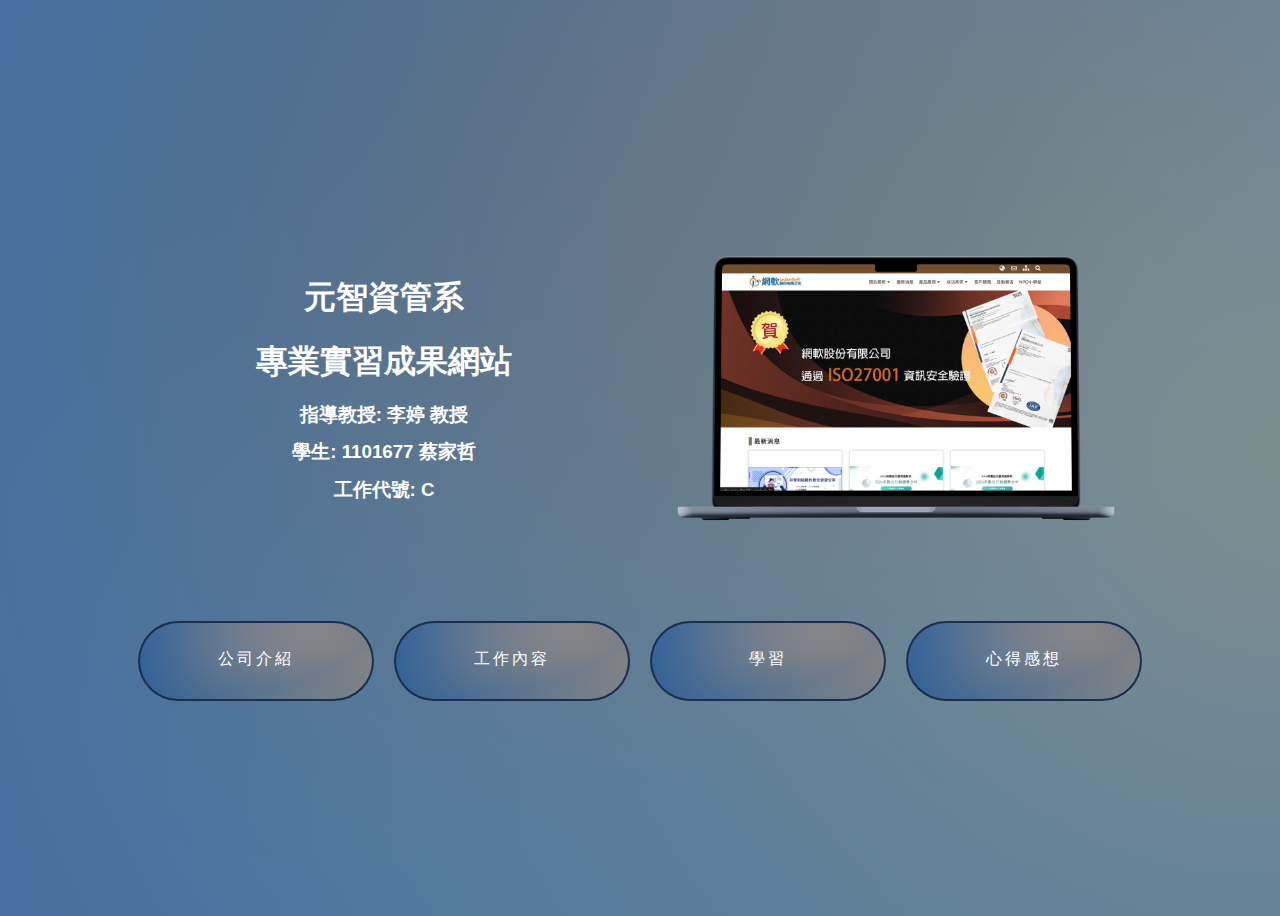
<file: index.html>
<!DOCTYPE html>
<html lang="en">
<head>
    <meta charset="UTF-8">
    <meta name="viewport" content="width=device-width, initial-scale=1.0">
    <title>專業實習成果網站</title>
    <link rel="stylesheet" href="css/index.css">

</head>
<body>
    <div class="container1">
    <div class="container">
        <div class="text">
            <h1 class="center-text">元智資管系</h1>
            <h1 class="center-text">專業實習成果網站</h1>
            <h3 class="center-text">指導教授: 李婷 教授</h3>
            <h3 class="center-text">學生: 1101677 蔡家哲</h3>
            <h3 class="center-text">工作代號: C</h3>
        </div>
        
        <div class="image">
            <img src="img/1.png" alt="" height="50" width="850">
        </div>
    </div>
    <br/>
    <div class="container">
        <a class="a1" href="Company.html" style="--clr:rgb(237, 219, 196);" ><span>公司介紹</span></a>
        <a class="a1" href="work.html" style="--clr:rgb(237, 219, 196);"><span>工作內容</span></a>
        <a class="a1" href="learning.html" style="--clr:rgb(237, 219, 196);"><span>學習</span></a>
        <a class="a1" href="experience.html" style="--clr:rgb(237, 219, 196);"><span>心得感想</span></a>
    </div>
    </div>
</div>
<script>
    let btns = document.querySelectorAll('a')
    btns.forEach(btn =>{
        btn.onmousemove = (e) =>{
            let x= e.pageX - btn.offsetLeft
            let y= e.pageY - btn.offsetTop

            btn.style.setProperty('--x', x + 'px')
            btn.style.setProperty('--y', y + 'px')
        }
    })
</script>
</body>
</html>
</file>
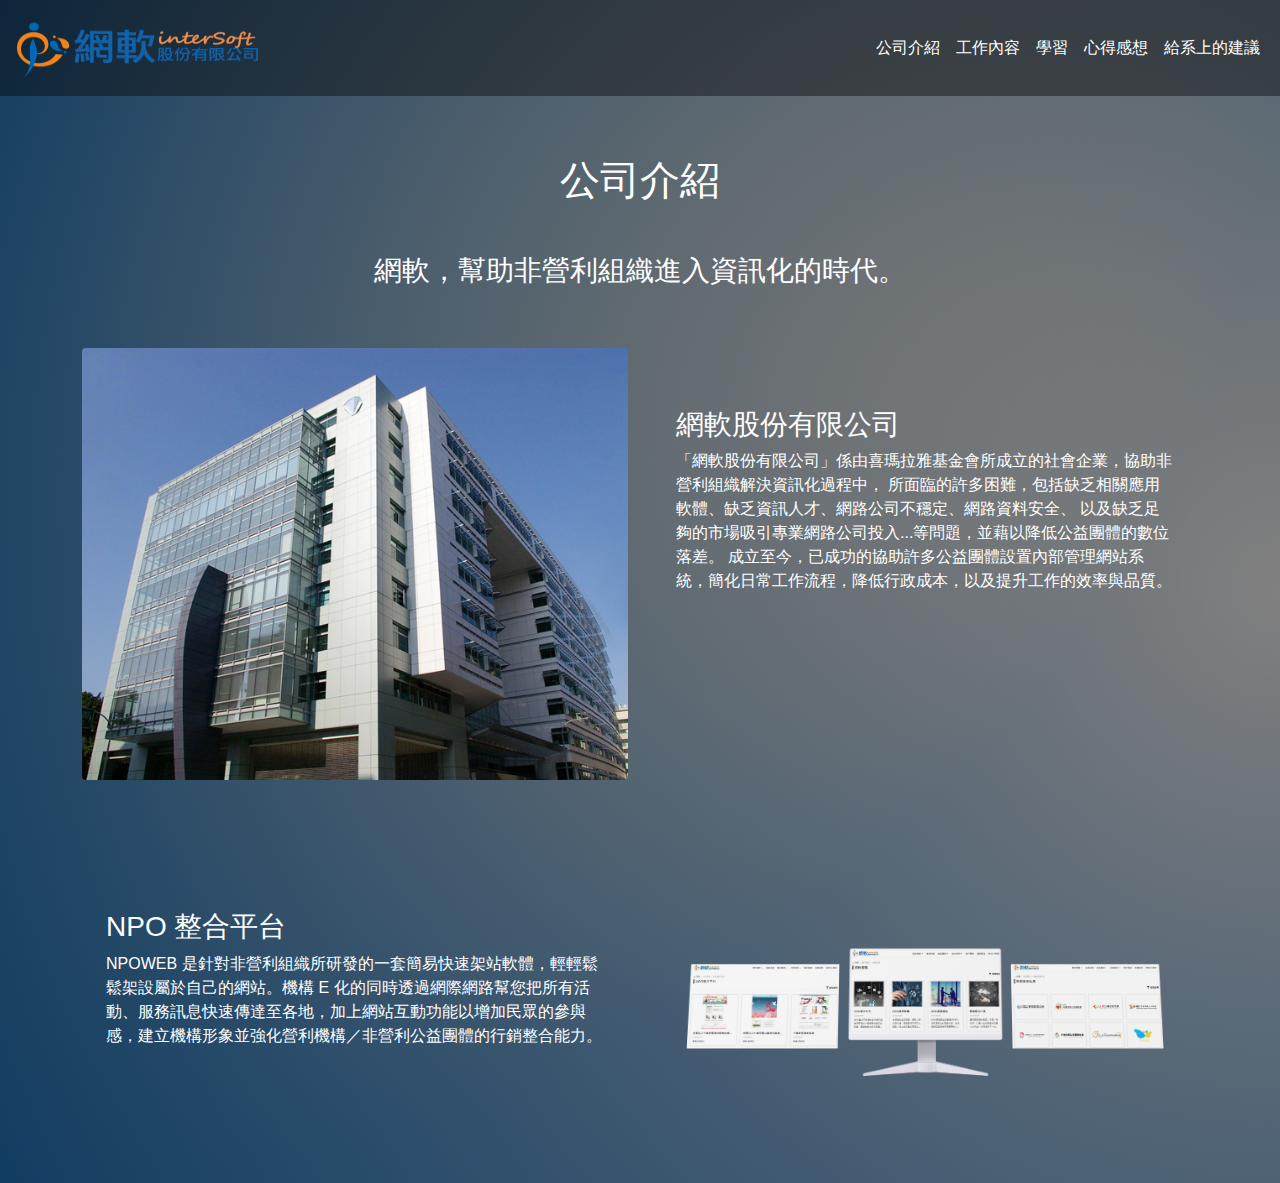
<file: Company.html>
<!DOCTYPE html>
<html lang="en">
<head>
    <meta charset="UTF-8">
    <meta name="viewport" content="width=device-width, initial-scale=1.0">
    <title>工作內容</title>
    <link href="bootstrap/css/bootstrap.min.css" rel="stylesheet">
    <script src="bootstrap/js/bootstrap.bundle.min.js"></script>
    <link rel="stylesheet" href="css/work.css">
    <script src="https://code.jquery.com/jquery-3.6.0.min.js"></script>
    <script type="text/javascript">
        $(document).ready(function () {
            $('#hide2').hide();
            $('#hide3').hide();
            $('#h1').on("click", function (e) {
                $('#hide1').show();
                $('#hide2').hide();
                $('#hide3').hide();
            });
            $('#h2').on("click", function (e) {
                $('#hide2').show();
                $('#hide1').hide();
                $('#hide3').hide();
            });
            $('#h3').on("click", function (e) {
                $('#hide3').show();
                $('#hide1').hide();
                $('#hide2').hide();
            });
        });
    </script>
    <style>
        .navbar-nav .nav-link {
            color: #ffffff !important;
        }
        body {
            font-family: Helvetica,"微軟正黑體";
            background:radial-gradient(circle at 100%,#d0a57470,#123d62),  /* fallback for old browsers */
                        radial-gradient(farthest-side at top left,#d8b18d,#093d8170),
                        radial-gradient(farthest-side at top left,#d0ab81,#0d4d8e70),
                        radial-gradient(farthest-corner at top right,#dab888,#22599d70),
                        radial-gradient(farthest-corner at top right,#e4b07c,#224f8370);
        }

        .container{
          width: auto;
          margin: 50px auto;
          overflow: hidden; 
        }
        .text{
            color: #ffffff;
        }
    
   </style>
   
</head>
<body>
    <nav class="navbar navbar-expand-sm navbar-toggleable-sm"   style="background-color: #0a0a0a70;">
        <div class="container-fluid">
            <div class="navbar-brand" >
              <a href="index.html"><img src="img/logo.png" width="250" height="70" alt="logo"></a>
            </div>
            <button class="navbar-toggler">
                <span class="navbar-toggler-icon"></span>
            </button>
            <div class="navbar-collapse collapse d-sm-inline-flex justify-content-between">
                <ul class="navbar-nav flex-grow-1"></ul>
                <ul class="navbar-nav flex-grow-3">
                  <li class="nav-item">
                    <a class="nav-link text-dark" href="Company.html">公司介紹</a>
                  </li>
                    <li class="nav-item">
                        <a class="nav-link text-dark" href="work.html">工作內容</a>
                    </li>
                    <li class="nav-item">
                        <a class="nav-link text-dark" href="learning.html">學習</a>
                    </li>
                    <li class="nav-item">
                        <a class="nav-link text-dark" href="experience.html">心得感想</a>
                    </li>
                    <li class="nav-item">
                        <a class="nav-link text-dark" href="suggest.html">給系上的建議</a>
                    </li>
                </ul>
            </div>
        </div>
    </nav>
    <h1 style="text-align: center; padding-top: 1.5em;"  class="text">公司介紹</h1>
    <h3 style="text-align: center;padding-top: 1.5em;" class="text">網軟，幫助非營利組織進入資訊化的時代。</h3>
    <div class="container">
        <div class="row">
          <div class="col-sm-12 col-md-6">
            <img src="img/company.jpg" class="rounded img-fluid" alt="">
          </div>
          <div class="col-sm-12 col-md-6">
            <div class="container">
              <div class="row">
                <div class="col-12 mt-3 mt-md-auto">
                  <h3 class="text">網軟股份有限公司</h3>
                  <div class="second-content text">
                    「網軟股份有限公司」係由喜瑪拉雅基金會所成立的社會企業，協助非營利組織解決資訊化過程中，
                    所面臨的許多困難，包括缺乏相關應用軟體、缺乏資訊人才、網路公司不穩定、網路資料安全、
                    以及缺乏足夠的市場吸引專業網路公司投入...等問題，並藉以降低公益團體的數位落差。
                    成立至今，已成功的協助許多公益團體設置內部管理網站系統，簡化日常工作流程，降低行政成本，以及提升工作的效率與品質。
                  </div>
                </div>
              </div>
            </div>
          </div>
        </div>
      </div>
      <div class="container">
        <div class="row">
          <div class="col-sm-12 col-md-6 order-2 order-md-1">
            <div class="container">
              <div class="row">
                <div class="col-12 mt-3 mt-md-auto">
                  <h3 class="text">NPO 整合平台</h3>
                  <div class="second-content text">
                    NPOWEB 是針對非營利組織所研發的一套簡易快速架站軟體，輕輕鬆鬆架設屬於自己的網站。機構 E
                    化的同時透過網際網路幫您把所有活動、服務訊息快速傳達至各地，加上網站互動功能以增加民眾的參與感，建立機構形象並強化營利機構／非營利公益團體的行銷整合能力。
                  </div>
                </div>
              </div>
            </div>
          </div>
          <div class="col-sm-12 col-md-6 order-1 order-md-2">
            <img src="img/npo1.png" class="rounded img-fluid" alt="">
          </div>
        </div>
      </div>
      
    </div>
</body>
</html>
</file>
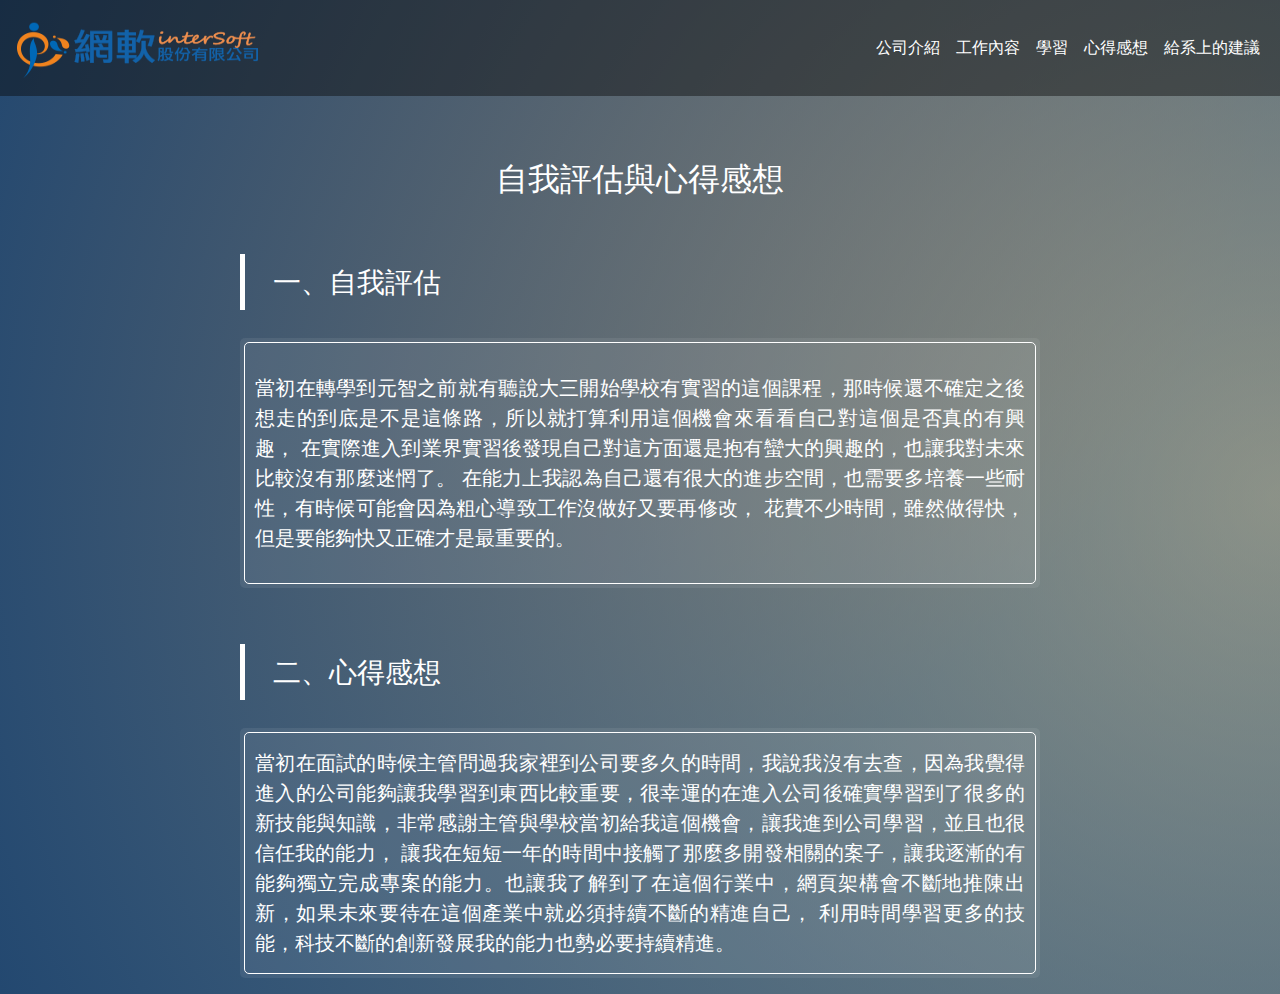
<file: experience.html>
<!DOCTYPE html>
<html lang="en">
<head>
    <meta charset="UTF-8">
    <meta name="viewport" content="width=device-width, initial-scale=1.0">
    <title>心得感想</title>
    <link href="bootstrap/css/bootstrap.min.css" rel="stylesheet">
    <script src="bootstrap/js/bootstrap.bundle.min.js"></script>
    <link rel="stylesheet" href="css/work.css">
    <style>
        .navbar-nav .nav-link {
            color: #ffffff !important;
        }

        body {
            font-family: Helvetica,"微軟正黑體";
            background: radial-gradient(circle at 100%, #e7b67a70, #234870),  /* fallback for old browsers */
                        radial-gradient(farthest-side at top left, #675543, #1765a170),
                        radial-gradient(farthest-side at top left, #e1c7a4, #114b7470),
                        radial-gradient(farthest-corner at top right, #cab48d, #1080b770),
                        radial-gradient(farthest-corner at top right,  #d8be86,#29699270);
        }
        .text {
            color: #ffffff;
        }
        .container {
            width: auto;
            margin: 50px auto;
            overflow: hidden;
        }

.text1 {
    padding: 1em;
    margin: 2em 0;
    color: #ffffff;
    border-left: solid 5px #ffffff;
    height: 18px;
    margin-bottom: 1em;
    display: flex;
    align-items: center;
    margin-left: calc(50% - 400px); /* 使其与 .textbox 左对齐 */
}

.textbox {
    width: 800px;
    height: 250px;
    margin: 0 auto;
    text-align: justify;
    padding: 15px;
    color: #ffffff; 
    background-color: #ffffff13; 
    border-radius: 5px;
    position: relative;
    z-index: 0;
    display: flex;
    align-items: center;
    justify-content: center;
    flex-direction: column;
}

.textbox:before {
    border: 1px solid #fff; /* 白線 */
    border-radius: 5px;
    content: '';
    display: block;
    position: absolute;
    top: 0px;
    bottom: 0px;
    left: 0px;
    right: 0px;
    margin: 4px;
    z-index: -1;
}


    </style>
</head>
<body>
    <nav class="navbar navbar-expand-sm navbar-toggleable-sm" style="background-color: #0a0a0a70;">
        <div class="container-fluid">
            <div class="navbar-brand">
                <a href="index.html"><img src="img/logo.png" width="250" height="70" alt="logo"></a>
            </div>
            <button class="navbar-toggler">
                <span class="navbar-toggler-icon"></span>
            </button>
            <div class="navbar-collapse collapse d-sm-inline-flex justify-content-between">
                <ul class="navbar-nav flex-grow-1"></ul>
                <ul class="navbar-nav flex-grow-3">
                    <li class="nav-item">
                        <a href="Company.html" class="nav-link text-dark" >公司介紹</a>
                    </li>
                    <li class="nav-item">
                        <a href="work.html" class="nav-link text-dark">工作內容</a>
                    </li>
                    <li class="nav-item">
                        <a href="learning.html" class="nav-link text-dark">學習</a>
                    </li>
                    <li class="nav-item">
                        <a href="experience.html" class="nav-link text-dark">心得感想</a>
                    </li>
                    <li class="nav-item">
                        <a href="suggest.html" class="nav-link text-dark">給系上的建議</a>
                    </li>
                </ul>
            </div>
        </div>
    </nav>
    
    <h2 class="text" style="text-align: center;padding-top: 2em;">自我評估與心得感想</h2>
    <h3 class="text1">一、自我評估</h3>
        <figure class="text-center">
            <blockquote class="blockquote">
              <p class="textbox">當初在轉學到元智之前就有聽說大三開始學校有實習的這個課程，那時候還不確定之後想走的到底是不是這條路，所以就打算利用這個機會來看看自己對這個是否真的有興趣，
                在實際進入到業界實習後發現自己對這方面還是抱有蠻大的興趣的，也讓我對未來比較沒有那麼迷惘了。
                在能力上我認為自己還有很大的進步空間，也需要多培養一些耐性，有時候可能會因為粗心導致工作沒做好又要再修改，
                花費不少時間，雖然做得快，但是要能夠快又正確才是最重要的。</p>
            </blockquote>
          </figure>
    <h3 class="text1">二、心得感想</h3>
    <figure class="text-center">
        <blockquote class="blockquote">
          <p class="textbox">當初在面試的時候主管問過我家裡到公司要多久的時間，我說我沒有去查，因為我覺得進入的公司能夠讓我學習到東西比較重要，很幸運的在進入公司後確實學習到了很多的新技能與知識，非常感謝主管與學校當初給我這個機會，讓我進到公司學習，並且也很信任我的能力，
            讓我在短短一年的時間中接觸了那麼多開發相關的案子，讓我逐漸的有能夠獨立完成專案的能力。也讓我了解到了在這個行業中，網頁架構會不斷地推陳出新，如果未來要待在這個產業中就必須持續不斷的精進自己，
            利用時間學習更多的技能，科技不斷的創新發展我的能力也勢必要持續精進。</p>
        </blockquote>
      </figure>
</body>
</html>
</file>
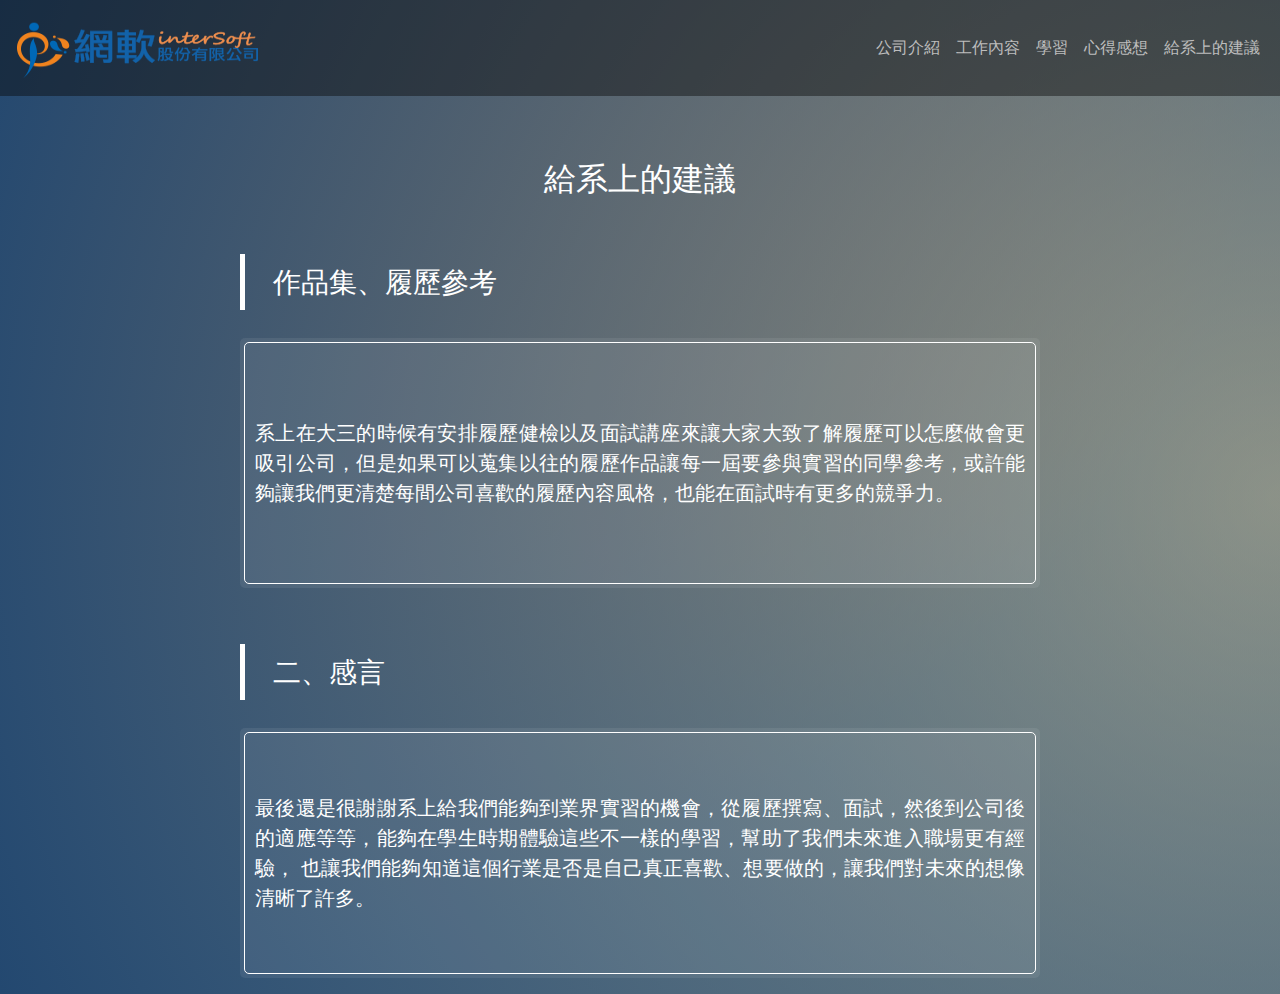
<file: suggest.html>
<!DOCTYPE html>
<html lang="en">
<head>
    <meta charset="UTF-8">
    <meta name="viewport" content="width=device-width, initial-scale=1.0">
    <title>建議</title>
    <link href="bootstrap/css/bootstrap.min.css" rel="stylesheet">
    <script src="bootstrap/js/bootstrap.bundle.min.js"></script>
    <link rel="stylesheet" href="css/work.css">
    <style>
        .navbar-nav .nav-link {
            color: #bdbdbd !important;
        }

        body {
            font-family: Helvetica,"微軟正黑體";
            background: radial-gradient(circle at 100%, #e7b67a70, #234870),  /* fallback for old browsers */
                        radial-gradient(farthest-side at top left, #675543, #1765a170),
                        radial-gradient(farthest-side at top left, #e1c7a4, #114b7470),
                        radial-gradient(farthest-corner at top right, #cab48d, #1080b770),
                        radial-gradient(farthest-corner at top right, #d8be86, #29699270);
        }
        .text {
            color: #ffffff;
        }
         .container {
            width: auto;
            margin: 50px auto;
            overflow: hidden;
        }

.text1 {
    padding: 1em;
    margin: 2em 0;
    color: #ffffff;
    border-left: solid 5px #ffffff;
    height: 18px;
    margin-bottom: 1em;
    display: flex;
    align-items: center;
    margin-left: calc(50% - 400px); 
}

.textbox {
    width: 800px;
    height: 250px;
    margin: 0 auto;
    text-align: justify;
    padding: 15px;
    color: #ffffff; 
    background-color: #ffffff13; 
    border-radius: 5px;
    position: relative;
    z-index: 0;
    display: flex;
    align-items: center;
    justify-content: center;
    flex-direction: column;
}

.textbox:before {
    border: 1px solid #fff; 
    border-radius: 5px;
    content: '';
    display: block;
    position: absolute;
    top: 0px;
    bottom: 0px;
    left: 0px;
    right: 0px;
    margin: 4px;
    z-index: -1;
}


    </style>
</head>
<body>
    <nav class="navbar navbar-expand-sm navbar-toggleable-sm" style="background-color: #0a0a0a70;">
        <div class="container-fluid">
            <div class="navbar-brand">
                <a href="index.html"><img src="img/logo.png" width="250" height="70" alt="logo"></a>
            </div>
            <button class="navbar-toggler">
                <span class="navbar-toggler-icon"></span>
            </button>
            <div class="navbar-collapse collapse d-sm-inline-flex justify-content-between">
                <ul class="navbar-nav flex-grow-1"></ul>
                <ul class="navbar-nav flex-grow-3">
                    <li class="nav-item">
                        <a href="Company.html" class="nav-link text-dark" >公司介紹</a>
                    </li>
                    <li class="nav-item">
                        <a href="work.html" class="nav-link text-dark">工作內容</a>
                    </li>
                    <li class="nav-item">
                        <a href="learning.html" class="nav-link text-dark">學習</a>
                    </li>
                    <li class="nav-item">
                        <a href="experience.html" class="nav-link text-dark">心得感想</a>
                    </li>
                    <li class="nav-item">
                        <a href="suggest.html" class="nav-link text-dark">給系上的建議</a>
                    </li>
                </ul>
            </div>
        </div>
    </nav>
    
    <h2 class="text" style="text-align: center;padding-top: 2em;">給系上的建議</h2>
    <h3 class="text1">作品集、履歷參考</h3>
        <figure class="text-center">
            <blockquote class="blockquote">
              <p class="textbox">系上在大三的時候有安排履歷健檢以及面試講座來讓大家大致了解履歷可以怎麼做會更吸引公司，但是如果可以蒐集以往的履歷作品讓每一屆要參與實習的同學參考，或許能夠讓我們更清楚每間公司喜歡的履歷內容風格，也能在面試時有更多的競爭力。</p>
            </blockquote>
          </figure>
    <h3 class="text1">二、感言</h3>
    <figure class="text-center">
        <blockquote class="blockquote">
          <p class="textbox">最後還是很謝謝系上給我們能夠到業界實習的機會，從履歷撰寫、面試，然後到公司後的適應等等，能夠在學生時期體驗這些不一樣的學習，幫助了我們未來進入職場更有經驗，
            也讓我們能夠知道這個行業是否是自己真正喜歡、想要做的，讓我們對未來的想像清晰了許多。</p>
        </blockquote>
      </figure>
      
  </div>
</body>
</html>
</file>
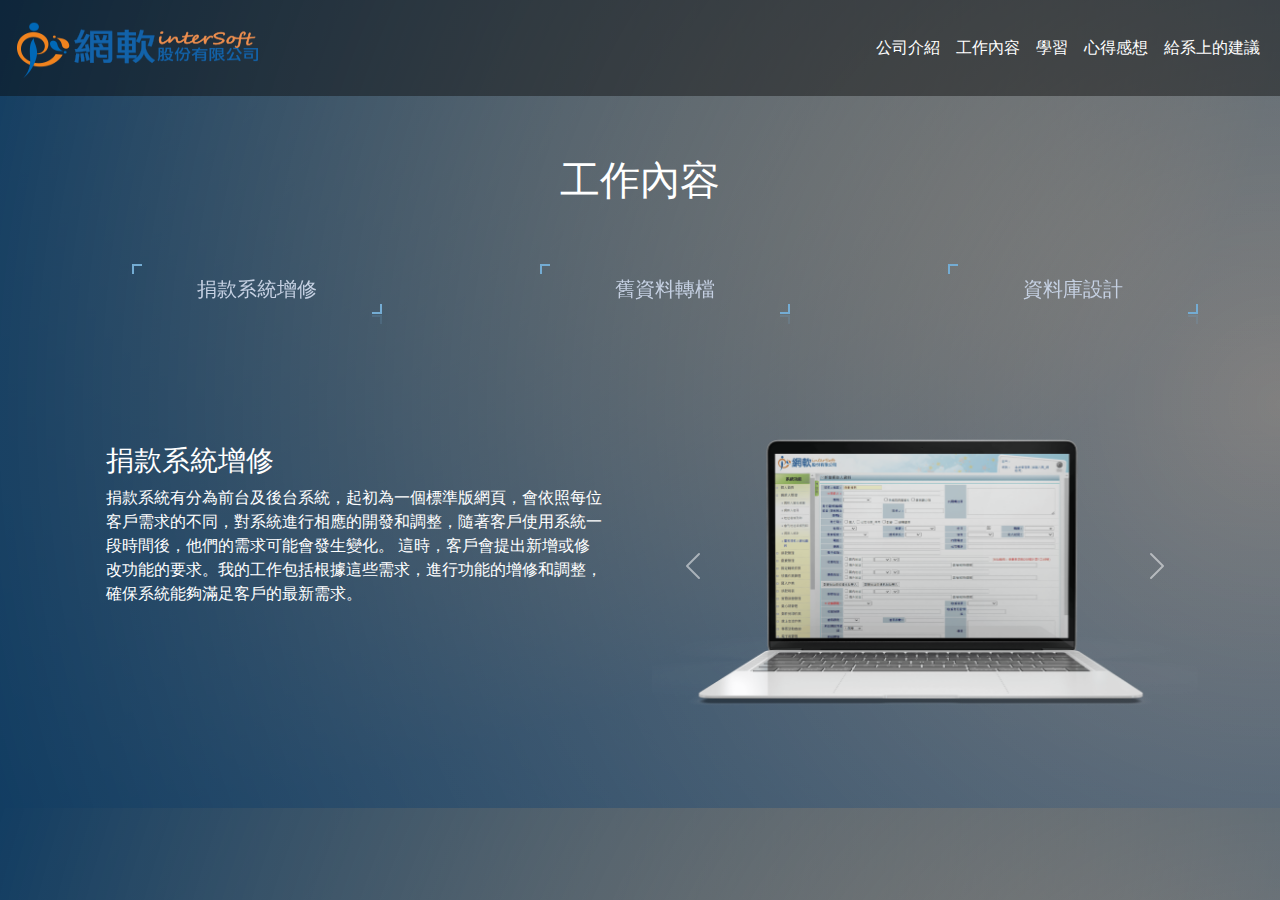
<file: work.html>
<!DOCTYPE html>
<html lang="en">
<head>
    <meta charset="UTF-8">
    <meta name="viewport" content="width=device-width, initial-scale=1.0">
    <title>工作內容</title>
    <link href="bootstrap/css/bootstrap.min.css" rel="stylesheet">
    <script src="bootstrap/js/bootstrap.bundle.min.js"></script>
    <link rel="stylesheet" href="css/work.css">
    <script src="https://code.jquery.com/jquery-3.6.0.min.js"></script>
    <script type="text/javascript">
        $(document).ready(function () {
            $('#hide2').hide();
            $('#hide3').hide();
            $('#h1').on("click", function (e) {
                $('#hide1').show();
                $('#hide2').hide();
                $('#hide3').hide();
            });
            $('#h2').on("click", function (e) {
                $('#hide2').show();
                $('#hide1').hide();
                $('#hide3').hide();
            });
            $('#h3').on("click", function (e) {
                $('#hide3').show();
                $('#hide1').hide();
                $('#hide2').hide();
            });
        });
    </script>
    <style>
        .navbar-nav .nav-link {
            color: #ffffff !important;
        }
        body {
            font-family: Helvetica,"微軟正黑體";
            background:radial-gradient(circle at 100%,#d0a57470,#123d62),  /* fallback for old browsers */
                        radial-gradient(farthest-side at top left,#d8b18d,#093d8170),
                        radial-gradient(farthest-side at top left,#d0ab81,#0d4d8e70),
                        radial-gradient(farthest-corner at top right,#dab888,#22599d70),
                        radial-gradient(farthest-corner at top right,#e4b07c,#224f8370);
        }

        .container{
          width: auto;
          margin: 50px auto;
          overflow: hidden; 
        }
        .text{
            color: #ffffff;
        }
    
   </style>
   
</head>
<body>
    <nav class="navbar navbar-expand-sm navbar-toggleable-sm"   style="background-color: #0a0a0a70;">
        <div class="container-fluid">
            <div class="navbar-brand" >
              <a href="index.html"><img src="img/logo.png" width="250" height="70" alt="logo"></a>
            </div>
            <button class="navbar-toggler">
                <span class="navbar-toggler-icon"></span>
            </button>
            <div class="navbar-collapse collapse d-sm-inline-flex justify-content-between">
                <ul class="navbar-nav flex-grow-1"></ul>
                <ul class="navbar-nav flex-grow-3">
                    <li class="nav-item">
                      <a class="nav-link text-dark" href="Company.html">公司介紹</a>
                    </li>
                    <li class="nav-item">
                        <a class="nav-link text-dark" href="work.html">工作內容</a>
                    </li>
                    <li class="nav-item">
                        <a class="nav-link text-dark" href="learning.html">學習</a>
                    </li>
                    <li class="nav-item">
                        <a class="nav-link text-dark" href="experience.html">心得感想</a>
                    </li>
                    <li class="nav-item">
                        <a class="nav-link text-dark" href="suggest.html">給系上的建議</a>
                    </li>
                </ul>
            </div>
        </div>
    </nav> 
      <h1 style="text-align: center; padding-top: 1.5em;"  class="text">工作內容</h1>
      <div class="container" align="center">
        <a class="a1" id="h1">捐款系統增修</a>
        <a class="a1" id="h2">舊資料轉檔</a>
        <a class="a1" id="h3">資料庫設計</a>
      </div>

      <div class="container" id="hide1">
        <div class="row">
          <div class="col-sm-12 col-md-6 order-2 order-md-1">
            <div class="container">
              <div class="row">
                <div class="col-12 mt-3 mt-md-auto">
                  <h3 class="text">捐款系統增修</h3>
                  <div class="second-content text">
                    捐款系統有分為前台及後台系統，起初為一個標準版網頁，會依照每位客戶需求的不同，對系統進行相應的開發和調整，隨著客戶使用系統一段時間後，他們的需求可能會發生變化。
                    這時，客戶會提出新增或修改功能的要求。我的工作包括根據這些需求，進行功能的增修和調整，確保系統能夠滿足客戶的最新需求。
                  </div>
                </div>
              </div>
            </div>
          </div>
          <div class="col-sm-12 col-md-6 order-1 order-md-2">
            <div id="carouselExampleControls1" class="carousel slide" data-bs-ride="carousel">
                <div class="carousel-inner">
                  <div class="carousel-item active">
                    <img src="img/donate.png" class="d-block w-100" alt="...">
                  </div>
                  <div class="carousel-item">
                    <img src="img/online.png" class="d-block w-100" alt="...">
                  </div>
                  <div class="carousel-item">
                    <img src="img/ecancer.png" class="d-block w-100" alt="...">
                  </div>
                  <div class="carousel-item">
                    <img src="img/ecancer2.png" class="d-block w-100" alt="...">
                  </div>
                </div>
                <button class="carousel-control-prev" type="button" data-bs-target="#carouselExampleControls1" data-bs-slide="prev">
                  <span class="carousel-control-prev-icon" aria-hidden="true"></span>
                  <span class="visually-hidden">Previous</span>
                </button>
                <button class="carousel-control-next" type="button" data-bs-target="#carouselExampleControls1" data-bs-slide="next">
                  <span class="carousel-control-next-icon" aria-hidden="true"></span>
                  <span class="visually-hidden">Next</span>
                </button>
              </div>
          </div>
        </div>
      </div>

      <div class="container" id="hide2">
        <div class="row">
          <div class="col-sm-12 col-md-6 order-2 order-md-1">
            <div class="container">
              <div class="row">
                <div class="col-12 mt-3 mt-md-auto">
                  <h3 class="text">舊資料轉檔</h3>
                  <div class="second-content text">
                    公司所使用的標準版網站，隨著系統的更新，使用舊系統的客戶升級至新系統後，因為系統資料欄位的不同，所以要進行資料轉檔的動作，
                    要使用轉檔程式並去比對新舊系統的資料欄位來進行轉檔，這部分需要很注意，如果不小心把欄位資料轉錯，很可能會照成客戶資料錯誤的問題。
                  </div>
                </div>
              </div>
            </div>
          </div>
          <div class="col-sm-12 col-md-6 order-1 order-md-2">
            <div id="carouselExampleControls2" class="carousel slide" data-bs-ride="carousel">
                <div class="carousel-inner">
                  <div class="carousel-item active">
                    <img src="img/舊資料轉檔1.png" class="d-block w-100" alt="...">
                  </div>
                  <div class="carousel-item">
                    <img src="img/舊資料轉檔.png" class="d-block w-100" alt="...">
                  </div>
                </div>
                <button class="carousel-control-prev" type="button" data-bs-target="#carouselExampleControls2" data-bs-slide="prev">
                  <span class="carousel-control-prev-icon" aria-hidden="true"></span>
                  <span class="visually-hidden">Previous</span>
                </button>
                <button class="carousel-control-next" type="button" data-bs-target="#carouselExampleControls2" data-bs-slide="next">
                  <span class="carousel-control-next-icon" aria-hidden="true"></span>
                  <span class="visually-hidden">Next</span>
                </button>
            </div>
          </div>
        </div>
      </div>

      <div class="container" id="hide3">
        <div class="row">
          <div class="col-sm-12 col-md-6 order-2 order-md-1">
            <div class="container">
              <div class="row">
                <div class="col-12 mt-3 mt-md-auto">
                  <h3 class="text">資料庫設計</h3>
                  <div class="second-content text">
                    捐款系統中，有很多查詢資料的功能，雖然公司的資料庫設計的沒有很複雜，在語法的使用上不會太過困難，但有些客戶是非常大的機構，他們的捐款資料就會有好幾千筆甚至好幾萬筆，所以在寫SQL語法時，要如何善用查詢語法達到查詢效率就成了一個很大的課題。
                  </div>
                </div>
              </div>
            </div>
          </div>
          <div class="col-sm-12 col-md-6 order-1 order-md-2">
            <div id="carouselExampleControls3" class="carousel slide" data-bs-ride="carousel">
                <div class="carousel-inner">
                  <div class="carousel-item active">
                    <img src="img/資料庫設計1.png" class="d-block w-100" alt="...">
                  </div>
                  <div class="carousel-item">
                    <img src="img/資料庫設計2.png" class="d-block w-100" alt="...">
                  </div>
                </div>
                <button class="carousel-control-prev" type="button" data-bs-target="#carouselExampleControls3" data-bs-slide="prev">
                  <span class="carousel-control-prev-icon" aria-hidden="true"></span>
                  <span class="visually-hidden">Previous</span>
                </button>
                <button class="carousel-control-next" type="button" data-bs-target="#carouselExampleControls3" data-bs-slide="next">
                  <span class="carousel-control-next-icon" aria-hidden="true"></span>
                  <span class="visually-hidden">Next</span>
                </button>
            </div>
          </div>
        </div>
      </div>
    </div>
</body>
</html>
</file>
<file: css/index.css>
body {
    background: radial-gradient(circle at 100%, #c6ad8970, #4571a1),  /* fallback for old browsers */
    radial-gradient(farthest-side at top left, #2f1c0a, #1765a170),
    radial-gradient(farthest-side at top left, #e1c7a4, #114b7470),
    radial-gradient(farthest-corner at top right, #cab48d, #1080b770),
    radial-gradient(farthest-corner at top right,  #d8be86,#29699270);
    display: flex;
    justify-content: center;
    align-items: center;
    flex-direction: column; 
    min-height: 100vh;
    font-family: Helvetica,"微軟正黑體";
}
.container1{
    display: flex;
    flex-direction: column;
    align-items: center;
}
.container {
    display: flex;
    flex-direction: column;
    align-items: center;
    text-align: center; 
    margin-bottom: 1em; 
}

.text {
    flex: 1;
    text-align: left;
    color: #ffffff;      
}
.text h1, .text h3 {
    margin: 0.5em 0; 
}

.image {
    flex: 1;
    text-align: right;
}

.image img {
    max-width: 100%;
    height: auto;
}

.center-text {
    text-align: center;
    line-height: 1.5;
}

.a1{
    position: relative;
    padding: 20px 67px;
    background-color: rgb(27, 47, 76);
    border-radius: 50px;
    color: #ffffff;
    font-size: 1.5em;
    text-decoration: none;
    overflow: hidden;
    transition: .5s; 
    width: 150px;
    height: 40px;
    text-align: center;
    margin-left: 50px;
    font-size:medium;
    white-space:nowrap;
    line-height: 35px;
    margin: 0.5em 10px; 
    display: block;
    text-decoration: none;
}

a span{
    position: relative;
    z-index: 1;
    letter-spacing: .2em;
    text-align: center;
}
.a1:hover{
    color: var(--clr);
    text-shadow: 0 0 15px var(--clr),
                 0 0 40px var(--clr);   
}
.a1::before{
    content: '';
    position: absolute;
    top: var(--y);
    left: var(--x);
    transform: translate(-50%,-50%);
    width: 200px;
    height: 200px;
    background: radial-gradient(var(--clr),transparent,transparent);
    opacity: 0;
    transition: .5s,top,0s,left 0s;
}
.a1:hover::before{
    opacity: 1;
}
.a1::after{
    content: '';
    background: radial-gradient(circle at 100%, #feac6361, #326298),  /* fallback for old browsers */
    radial-gradient(farthest-side at top left, #c3b3a3, #57748b70),
    radial-gradient(farthest-side at top left, #dda55b, #2c85c970),
    radial-gradient(farthest-corner at top right, #003390, #5288a670),
    radial-gradient(farthest-corner at top right,  #02335c,#4ea3cd70);
    display: flex;
    position: absolute;
    inset: 2px;
    border-radius: 48px;
}


@media (min-width: 768px) {
    .container {
        flex-direction: row; 
        justify-content: space-around; 
    }
}

@media (min-width: 1024px) {
    .container {
        max-width: 1024px; 
    }
}
</file>
<file: css/work.css>
* {
    margin: 0;
    padding: 0;
    box-sizing: border-box;
}
.container1{
    display: grid;
    place-items: center; 
    padding-top: 10px; 
    padding-bottom: 10px; 
}
.container {
    display: flex;
    align-items: flex-start;
    justify-content: space-between;
    width: 80%;
    padding-top: 10px; 
    padding-bottom: 10px; 
}

.text {
    flex: 1;
    text-align: left;
    color: #bdbdbd;      
}

.image {
    flex: 1;
    text-align: right;
}

.image img {
    max-width: 100%;
    height: auto;
}

.center-text {
    text-align: center;
    line-height: 1.5;
}

.a1 {
    position: relative;
    color: #c5d0e2;
    text-decoration: none;
    font-size: 20px;
    text-transform: uppercase;
    transition: 0.5s;
    overflow: hidden;
    -webkit-box-reflect: below 1px linear-gradient(transparent, #0003);
    width: 250px;
    height: 50px;
    text-align: center;
    font-size: 20px;
    margin-left: 50px;
    line-height: 50px;


}
.a1:hover {
    box-shadow: 0 0 50px #a1b7cc;
    transition-delay: 0.5s;
    color: #c5d0e2;
}


.a1::before {
    content: '';
    position: absolute;
    top: 0;
    left: 0;
    width: 10px;
    height: 10px;
    border-top: 2px solid #74acd3;
    border-left: 2px solid #74acd3;
    transition: 0.5s;
    transition-delay: 0.5s;
}

.a1:hover::before {
    width: 100%;
    height: 100%;
    transition-delay: 0s;
}

.a1::after {
    content: '';
    position: absolute;
    right: 0;
    bottom: 0;
    width: 10px;
    height: 10px;
    border-bottom: 2px solid #74acd3;
    border-right: 2px solid #74acd3;
    transition: 0.5s;
    transition-delay: 0.5s;
}

.a1:hover::after {
    width: 100%;
    height: 100%;
    transition-delay: 0s;
}
</file>
